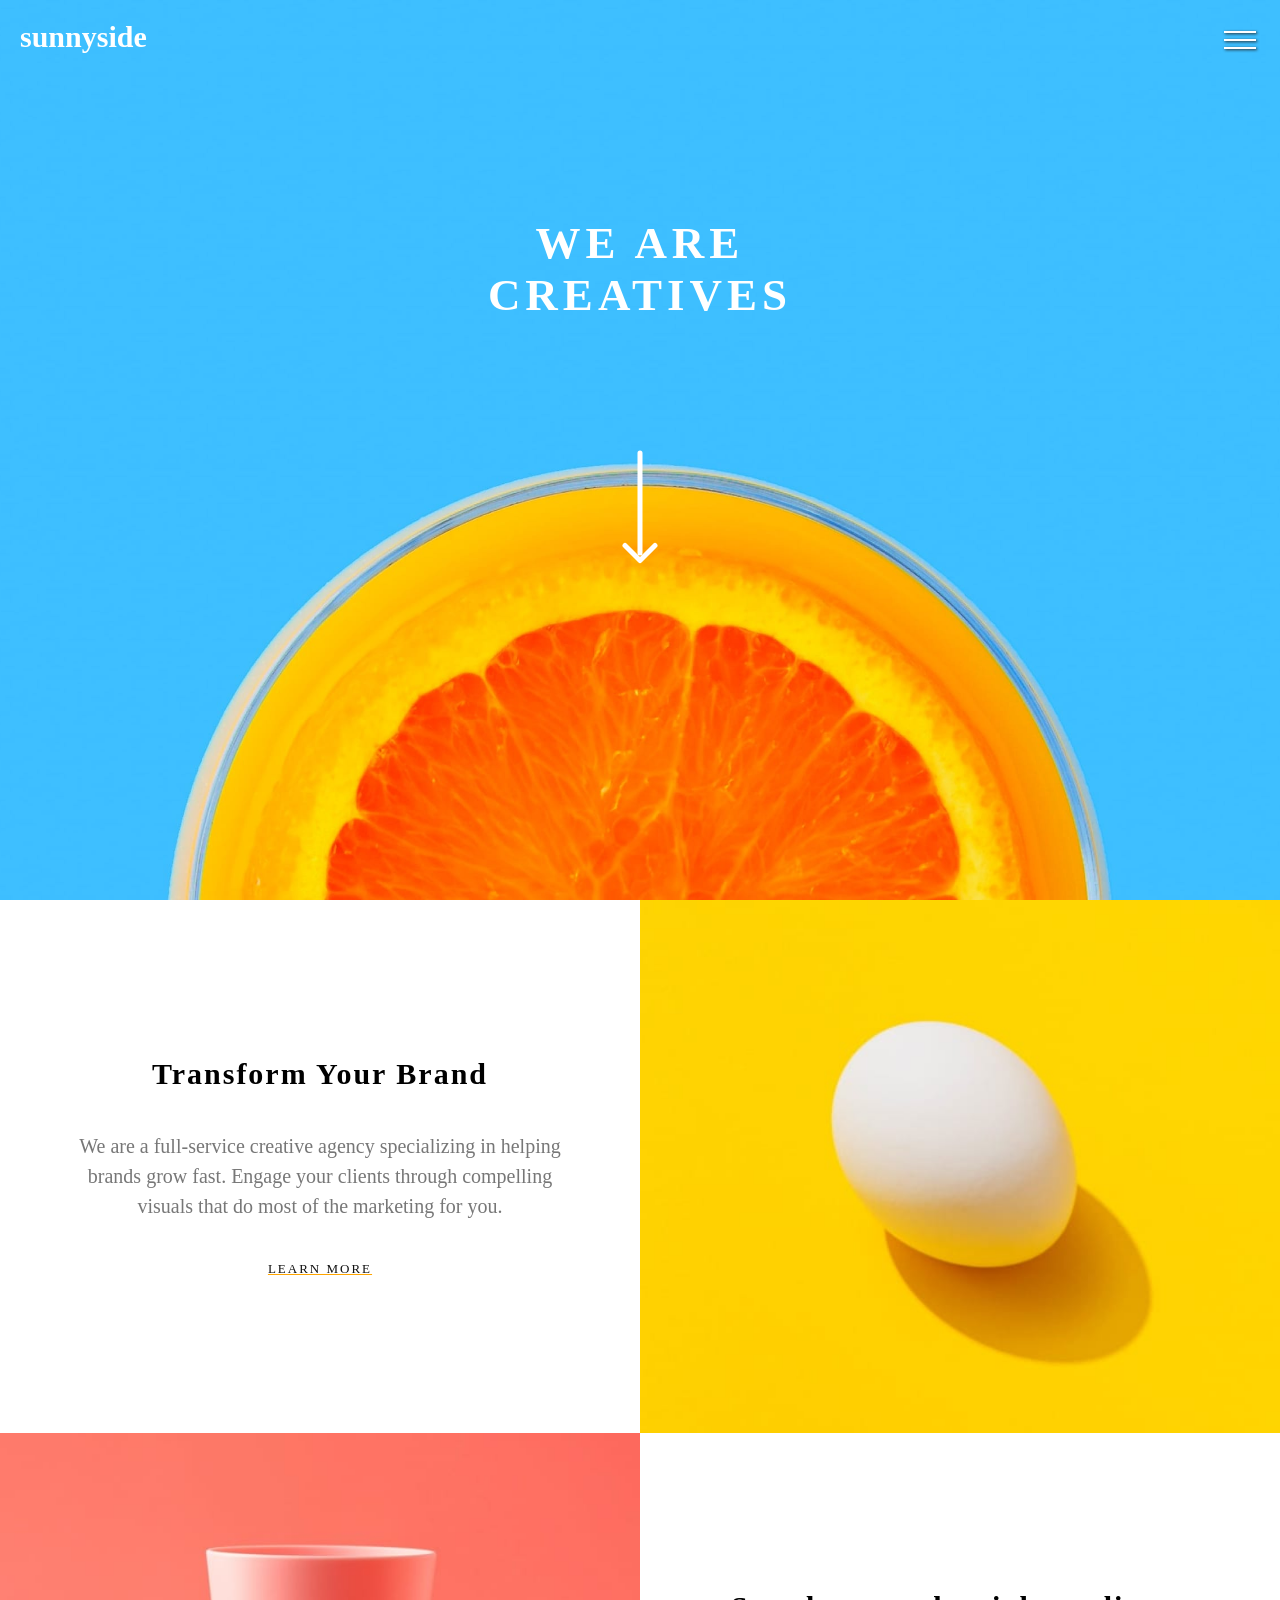
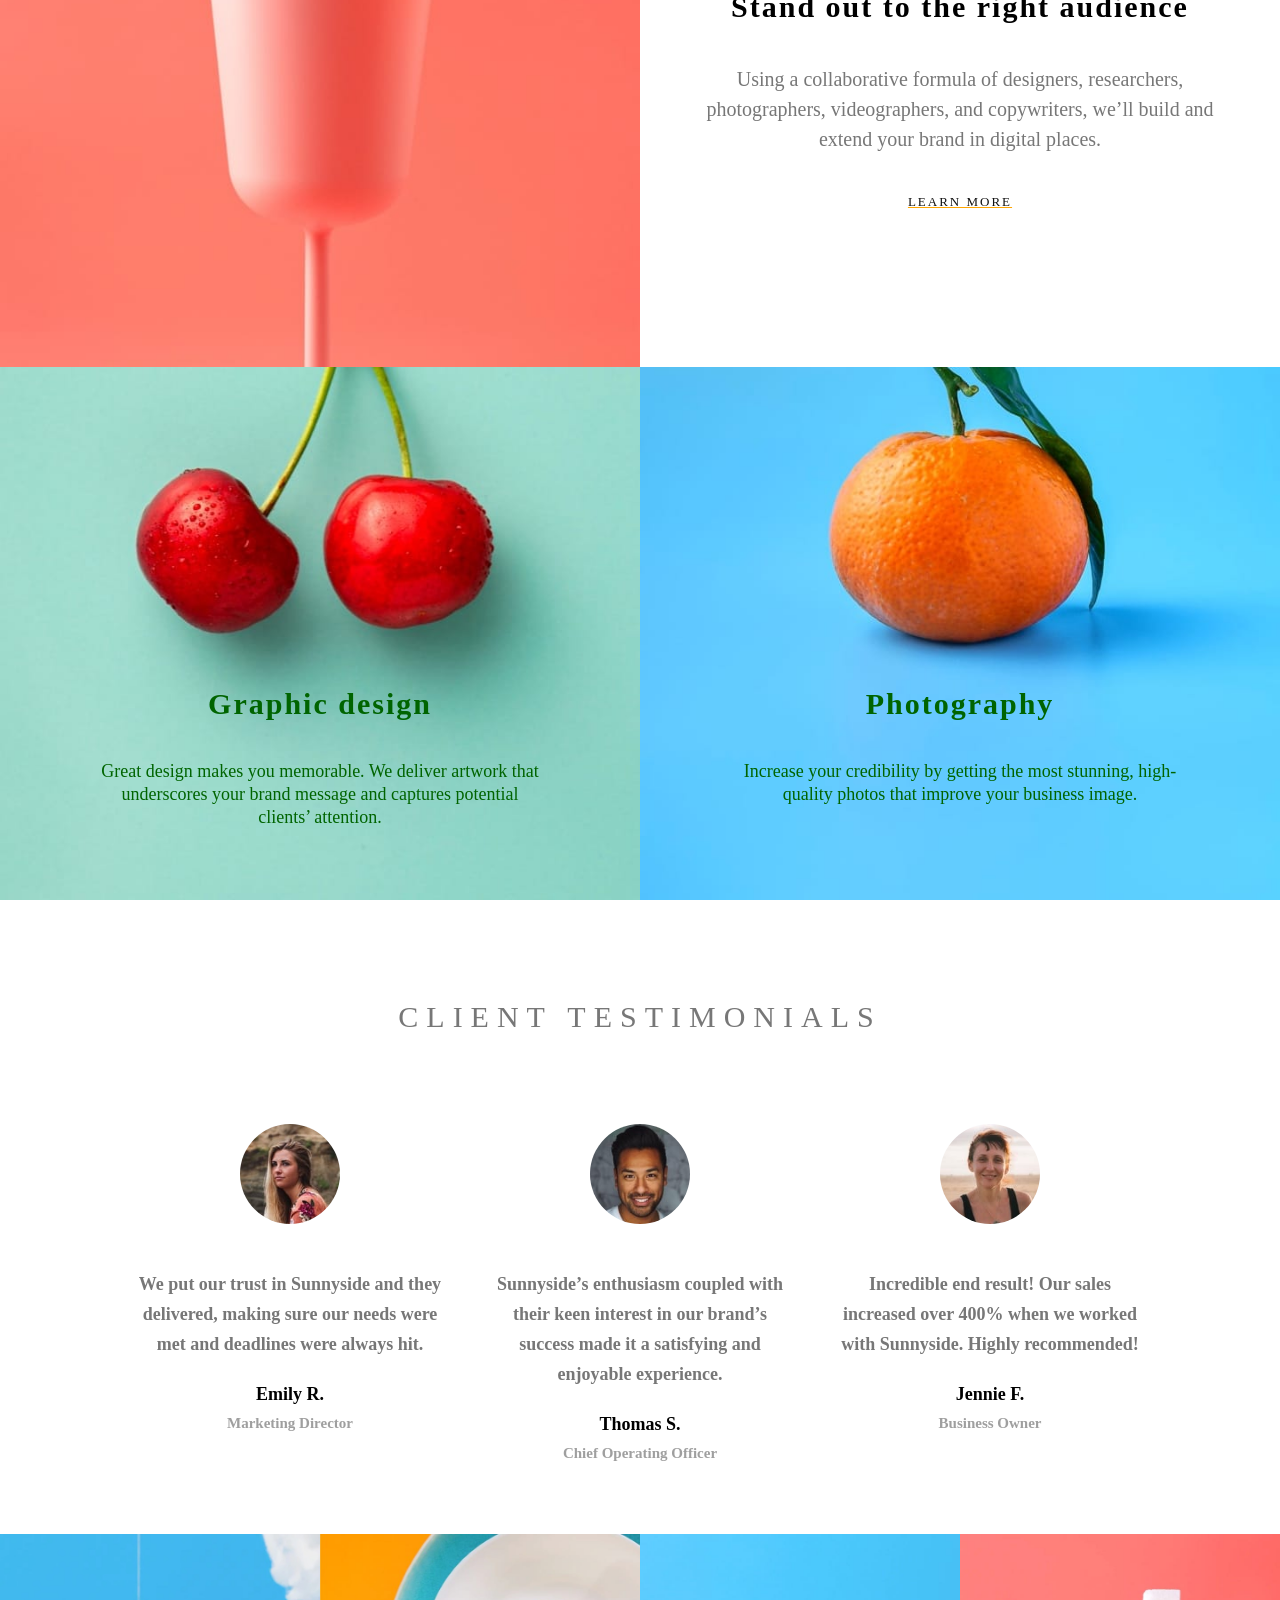
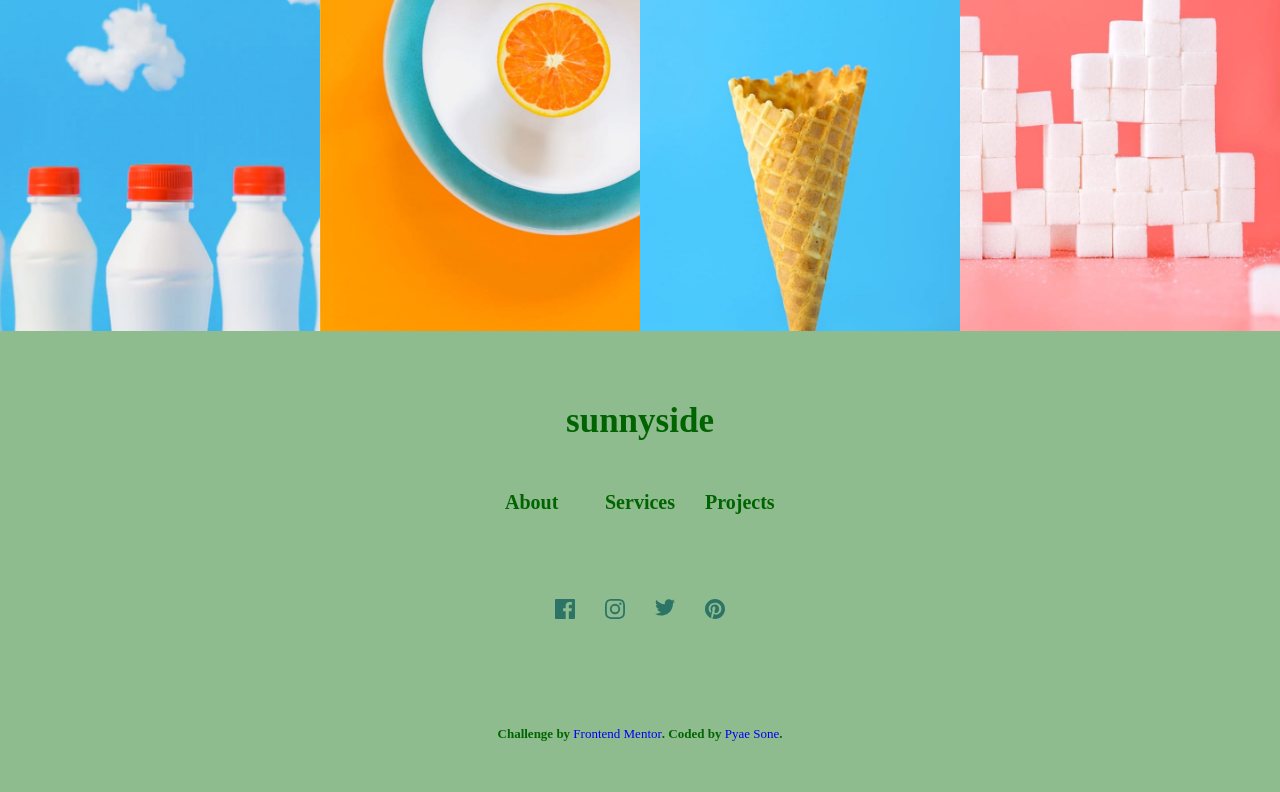
<file: index.html>
<!DOCTYPE html>
<html lang="en">
<head>
  <meta charset="UTF-8">
  <meta name="viewport" content="width=device-width, initial-scale=1.0"> <!-- displays site properly based on user's device -->

  <link rel="icon" type="image/png" sizes="32x32" href="./images/favicon-32x32.png">
  <link rel="stylesheet" href="styles.css">
  <title>Frontend Mentor | Sunnyside agency landing page</title>

  <!-- Feel free to remove these styles or customise in your own stylesheet 👍 -->
</head>
<body>
  <div class="container">
<!--    Menu -->
    <div class="menu target">
      <div class="menu-line menu-line-1"></div>
      <div class="menu-line menu-line-2"></div>
      <div class="menu-line menu-line-3"></div>
    </div>
<!--    End of Menu -->
<!--    Section-1-->
    <section class="section-1">
      <div class="header-container">
        <h3 class="headline">sunnyside</h3>
        <nav class="navbar target">
            <a href="#top" class="navbar-link">About</a>
            <a href="#services" class="navbar-link">Services</a>
            <a href="#projects" class="navbar-link">Projects</a>
            <a href="#contact" class="navbar-link">Contact</a>
        </nav>
      </div>
        <div class="creative-container">
            <h1 class="creative-heading">We are Creatives</h1>
            <div class="icon-arrow">
                <svg width="36" height="114" xmlns="http://www.w3.org/2000/svg">
                  <g stroke="#FFF" stroke-width="5" fill="none" fill-rule="evenodd" stroke-linecap="round" stroke-linejoin="round">
                    <path d="M18 3v100M3 95.484l15 15 15-15"/>
                  </g>
                </svg>
            </div>
        </div>
    </section>
<!--    End of Section-1-->

<!--      Section 2-->
      <section class="section-2" id="services">
          <div class="services-container">
              <img src="images/desktop/image-transform.jpg" class="service-image-1 service-image">
              <div class="service-1">
                  <h2 class="service-heading">Transform Your Brand</h2>
                  <p class="service-text">We are a full-service creative agency specializing in helping brands grow fast.
                      Engage your clients through compelling visuals that do most of the marketing for you.
                  </p>
                  <a href="#" class="service-link">Learn More</a>
              </div>
              <img src="images/desktop/image-stand-out.jpg" class="service-image-2 service-image">
              <div class="service-2">
                  <h2 class="service-heading">Stand out to the right audience</h2>
                  <p class="service-text">Using a collaborative formula of designers, researchers,
                      photographers, videographers, and copywriters, we’ll build and extend your brand in digital places.
                  </p>
                  <a href="#" class="service-link">Learn More</a>
              </div>
              <div class="service-3">
                  <h3 class="service-3-heading">Graphic design</h3>
                  <p class="service-3-text">
                      Great design makes you memorable. We deliver artwork that underscores your brand message and captures potential clients’ attention.
                  </p>
              </div>
              <div class="service-4">
                  <h3 class="service-4-heading">Photography</h3>
                  <p class="service-4-text">
                      Increase your credibility by getting the most stunning, high-quality photos that improve your business image.
                  </p>
              </div>
          </div>
      </section>
<!--      End of Section 2-->
<!--      Section 3-->
      <section class="section-3" id="projects">
          <h1 class="section-3-heading">Client testimonials</h1>
          <div class="clients-wrapper">
              <div class="client">
                  <img src="images/image-emily.jpg" class="client-img">
                  <p class="client-remarks">
                      We put our trust in Sunnyside and they delivered,
                      making sure our needs were met and deadlines were always hit.
                  </p>
                  <h2 class="client-name">Emily R.</h2>
                  <p class="client-position"> Marketing Director</p>
              </div>
              <div class="client">
                  <img src="images/image-thomas.jpg" class="client-img">
                  <p class="client-remarks">
                      Sunnyside’s enthusiasm coupled with their keen interest in our brand’s success made it a satisfying
                      and enjoyable experience.
                  </p>
                  <h2 class="client-name">Thomas S.</h2>
                  <p class="client-position">Chief Operating Officer</p>
              </div>
              <div class="client">
                  <img src="images/image-jennie.jpg" class="client-img">
                  <p class="client-remarks">
                      Incredible end result! Our sales increased over 400%
                      when we worked with Sunnyside. Highly recommended!
                  </p>
                  <h2 class="client-name">Jennie F.</h2>
                  <p class="client-position">Business Owner</p>
              </div>
          </div>
      </section>
<!--      End of Section 3-->

<!--      Section 4-->
      <section class="section-4" id="contact">
          <div class="gallery-wrapper">
              <img src="images/desktop/image-gallery-milkbottles.jpg" class="gallery-image">
              <img src="images/desktop/image-gallery-orange.jpg" class="gallery-image">
              <img src="images/desktop/image-gallery-cone.jpg" class="gallery-image">
              <img src="images/desktop/image-gallery-sugarcubes.jpg" class="gallery-image">
          </div>
          <div class="footer-wrapper">
              <h2 class="footer-heading">sunnyside</h2>
              <div class="footer-nav">
                  <ul>
                      <li><a href="#">About</a></li>
                      <li><a href="#">Services</a></li>
                      <li><a href="#">Projects</a></li>
                  </ul>
              </div>
              <div class="social-icons">
                  <a href="" class="social-icons-link"><img src="images/icon-facebook.svg"></a>
                  <a href="" class="social-icons-link"><img src="images/icon-instagram.svg"></a>
                  <a href="" class="social-icons-link"><img src="images/icon-twitter.svg"></a>
                  <a href="" class="social-icons-link"><img src="images/icon-pinterest.svg"></a>
              </div>
              <div class="attribution">
                  <p>Challenge by <a href="https://www.frontendmentor.io?ref=challenge" target="_blank">Frontend Mentor</a>.
                      Coded by <a href="https://github.com/pyaesonepsn">Pyae Sone</a>.
                  </p>
              </div>
          </div>
      </section>
<!--      End of Section 4-->
  </div>
  <script src="script.js"></script>
</body>
</html>
</file>
<file: styles.css>
*{
    margin: 0;
    padding: 0;
    box-sizing: border-box;
    text-decoration: none;
    list-style-type: none;
    outline: none;
    font-weight: 400;
}

html{
    font-size: 62.5%;
}

.container{
    width: 100%;
}

/*Section-1*/
.section-1{
    width: 100vw;
    height: 100vh;
    background-image: url(images/desktop/image-header.jpg);
    background-size: cover;
    background-position: center;
    background-repeat: no-repeat;
    position: relative;
}
/* Menu */
.menu{
    width: 4rem;
    height: 4rem;
    top: 2rem;
    right: 2rem;
    display: flex;
    flex-direction: column;
    justify-content: center;
    align-items: center;
    position: fixed;
    z-index: 10;
    cursor: pointer;
}

.menu-line{
    width: 80%;
    height: .2rem;
    background-color: #fff;
    margin: .3rem 0;
    box-shadow: .1rem .1rem .3rem #222;
}
/* End of Menu*/

/* Navbar*/
.navbar{
    width: 80vw;
    height: 60vh;
    background-color: #fff;
    position: fixed;
    top: 15vh;
    left: 10vw;
    display: flex;
    flex-direction: column;
    justify-content: center;
    align-items: center;
    opacity: 0;
    z-index: 10;
    visibility: hidden;
    transform-origin: top right;
    transition: opacity .5s;
}

.navbar.change{
    visibility: visible;
    opacity: 1;
}

.navbar-link{
    margin-top: 1rem;
    padding: 2rem 0;
    font-size: 3rem;
    text-decoration: none;
    color: #777;
    cursor: pointer;
}

.navbar-link:hover{
    background-color: yellow;
    color: #000;
    padding: 2rem 2rem;
    border-radius: 40px;
}

/* End of Navbar*/
.headline{
    top: 2rem;
    left: 2rem;
    position: absolute;
    font-size: 3rem;
    font-weight: 700;
    color: #fff;
}

.creative-container{
    display: flex;
    flex-direction: column;
    align-items: center;
    justify-content: center;
}

.creative-heading{
    position: absolute;
    top: 23vh;
    width: 31rem;
    padding: 1rem 0;
    text-align: center;
    font-size: 4.5rem;
    letter-spacing: .5rem;
    text-transform: uppercase;
    color: #fff;
    font-weight: 800;
}

.icon-arrow{
    position: absolute;
    top: 50vh;
    animation: bounce 2s infinite;
}

@keyframes bounce {
    0%, 20%, 50%, 80%, 100% {
        transform: translateY(0);
    }
    40% {
        transform: translateY(-30%);
    }
    60% {
        transform: translateY(-15%);
    }
}
/*End of Section-1*/

/* Section 2*/
.services-container{
    display: grid;
    grid-template-rows: repeat(6, 1fr);
    overflow: hidden;
}

.service-image{
    width: 100vw;
}

.service-1,
.service-2{
    display: flex;
    flex-direction: column;
    justify-content: center;
    align-items: center;
    text-align: center;
}

.service-heading{
    margin-top: 3rem;
    font-size: 2.3rem;
    font-weight: bolder;
    letter-spacing: .2rem;
}

.service-text{
    width: 80%;
    margin: 2rem 0;
    padding: 2rem 0;
    font-size: 1.5rem;
    font-weight: 500;
    color: #777;
    line-height: 3rem;
}

.service-link{
    text-transform: uppercase;
    color: #111;
    letter-spacing: .2rem;
    font-size: 1.3rem;
    text-decoration: underline orange;
    margin-bottom: 3rem;
}

.service-3{
    background-image: url(images/desktop/image-graphic-design.jpg);
    background-size: contain;
    background-repeat: no-repeat;
    width: 100vw;
    display: flex;
    flex-direction: column;
    justify-content: center;
    align-items: center;
    position: relative;
}

.service-3-heading,
.service-4-heading{
    position: absolute;
    top: 60%;
    font-size: 2.5rem;
    letter-spacing: .2rem;
    font-weight: 700;
    color: darkgreen;
}

.service-3-text,
.service-4-text{
    position: absolute;
    top: 70%;
    width: 70%;
    align-items: center;
    justify-content: center;
    font-size: 1.3rem;
    text-align: center;
    line-height: 2rem;
    color: darkgreen;
    font-weight: 500;
    padding: 2rem 0;
}

.service-4{
    background-image: url(images/desktop/image-photography.jpg);
    background-size: contain;
    background-repeat: no-repeat;
    width: 100vw;
    display: flex;
    flex-direction: column;
    justify-content: center;
    align-items: center;
    position: relative;
}
/* End of Section 2*/

/* Section 3*/
.section-3{
    width: 100vw;
    display: flex;
    flex-direction: column;
    justify-content: space-around;
}

.clients-wrapper{
    display: flex;
    flex-direction: column;
    justify-content: center;
    align-items: center;
}

.client{
    width: 35rem;
    height: 40rem;
    background-color: #fff;
    display: flex;
    flex-direction: column;
    align-items: center;
    border-radius: .5rem;
    padding: 2rem;
}

.section-3-heading{
    text-align: center;
    font-size: 2.5rem;
    padding: 5rem;
    margin-top: 10rem;
    text-transform: uppercase;
    letter-spacing: .8rem;
    color: #777;
}

.client-img{
    width: 10rem;
    height: 10rem;
    object-fit: cover;
    margin: 2rem 0;
    border-radius: 50%;
}

.client-remarks{
    font-size: 1.8rem;
    margin: 2.5rem 0;
    line-height: 3rem;
    text-align: center;
    font-weight: 600;
    color: #777;
}

.client-name{
    font-size: 1.8rem;
    font-weight: bold;
}

.client-position{
    font-size: 1.5rem;
    margin-top: 1rem;
    color: #777;
    font-weight: 700;
    opacity: .7;
}
/* End of Section 3*/

/* Section 4*/
.section-4{
    width: 100%;
    display: flex;
    flex-direction: column;
    margin-top: 5rem;
}

.gallery-wrapper{
    display: grid;
    grid-template-columns: repeat(2,1fr);
    grid-auto-rows: 1fr;
}

.gallery-image{
    width: 50vw;
    height: 30vh;
    object-fit: cover;
}

.footer-wrapper{
    display: flex;
    width: 100%;
    flex-direction: column;
    justify-items: center;
    align-items: center;
    background-color: darkseagreen;
}

.footer-heading{
    padding: 4rem 0;
    font-size: 3rem;
    color: darkgreen;
    font-weight: bold;
}

.footer-nav ul{
    list-style: none;
    display: flex;
    justify-content: space-evenly;
    margin-bottom: 4rem;
}

.footer-nav a{
    width: 8rem;
    display: block;
    padding: 5px 15px;
    font-size: 1.5rem;
    font-weight: 700;
    color: darkgreen;
    z-index: 10;
    align-items: center;
    justify-items: center;
}

.social-icons{
    display: flex;
    justify-content: space-around;
}

.social-icons-link{
    padding: 5px 15px;
    display: block;
    margin-bottom: 5rem;
}

.attribution p{
    font-weight: 700;
    font-size: 1.3rem;
    text-decoration: none;
    color: darkgreen;
    padding: 5rem 0;
}
/* End of Section 4*/

/* Responsive Design*/
@media (min-width: 1024px){

    /*Section 2*/
    .services-container{
        display: grid;
        grid-template-columns: minmax(480px,1fr) minmax(480px,1fr);
        grid-template-rows: repeat(3,1fr);
    }

    .service-1{
        width: 50vw;
        grid-row: 1;
        grid-column: 1 / 2;
    }

    .service-image-1{
        width: 50vw;
        grid-row: 1;
        grid-column: 2 / 3;
    }

    .service-image-2{
        width: 50vw;
        grid-row: 2;
        grid-column: 1 / 2;
    }

    .service-3,
    .service-4{
        width: 50vw;
    }

    .service-heading,
    .service-3-heading,
    .service-4-heading{
        font-size: 3rem;
    }

    .service-text{
        font-size: 2rem;
    }

    .service-3-text,
    .service-4-text{
        font-size: 1.8rem;
        line-height: 2.3rem;
    }
/*    End of Section 2*/

/*    Section 3*/
    .clients-wrapper{
        display: flex;
        flex-direction: row;
        justify-content: center;
        align-items: center;
    }

    .section-3-heading{
        margin-top: 5rem;
        font-size: 3rem;
    }
/*    End of Section 3*/

/*    Section 4*/
    .gallery-wrapper{
        grid-template-columns: repeat(4,1fr);
    }

    .gallery-image{
        width: 25vw;
        height: 100%;
        object-fit: contain;
    }

    .footer-heading{
        margin-top: 3rem;
        font-size: 3.5rem;
        font-weight: bolder;
    }

    .footer-nav a{
        width: 10rem;
        padding: 10px 15px;
        font-size: 2rem;
        margin-bottom: 3rem;
    }
/*    End of Section 4*/
}
/* End of Responsive Design*/
</file>
